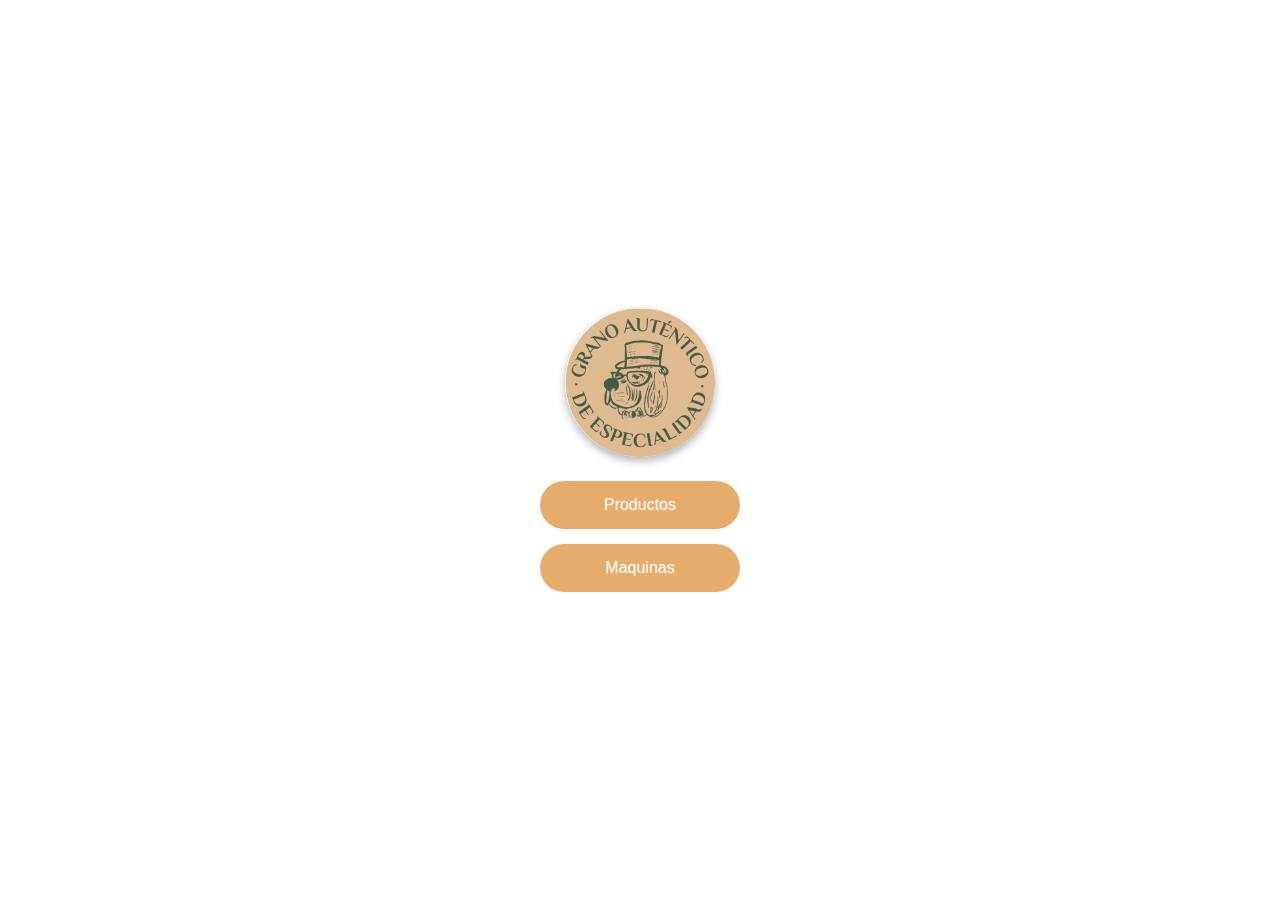
<file: pages/index.html>
<!DOCTYPE html>
<html lang="en">
<head>
    <meta charset="UTF-8">
    <meta name="viewport" content="width=device-width, initial-scale=1.0">
    <title>Grano Autentico</title>
    <link rel="stylesheet" href="/Styles/styles.css">
</head>
<body>
    <header>
        <div class="logo-container">
        <img src="/img/logo.jpg" alt="Logo de la Empresa" class="logo">
        </div>
    </header>
    <!-- Contenedor de botones -->
    <div class="botones-container">
        <button onclick="window.location.href='/pages/productos.html'">Productos</button>
        <button onclick="window.location.href='/pages/maquinas.html'">Maquinas</button>
    </div>
    
    
</body>
</html>
</file>
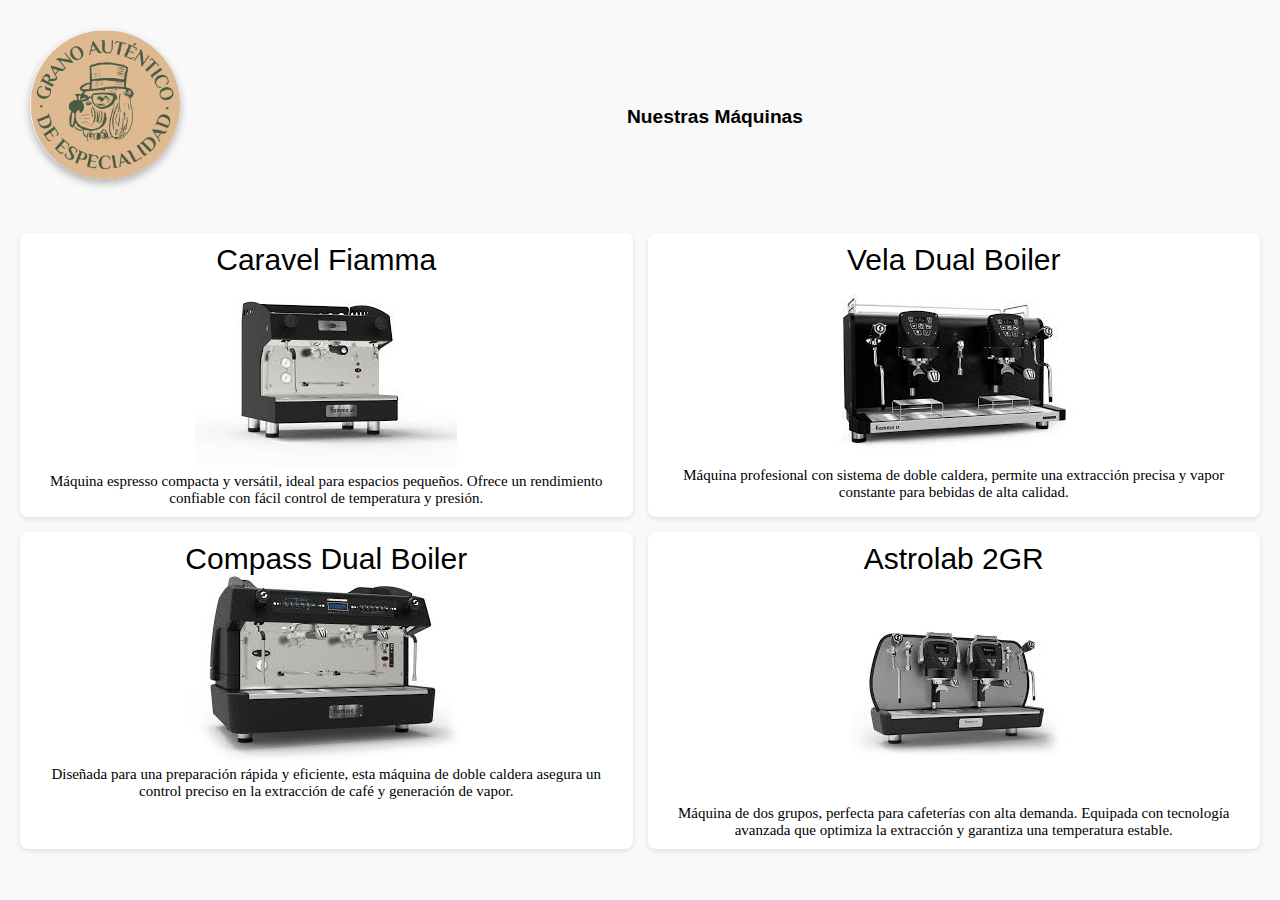
<file: pages/maquinas.html>
<!DOCTYPE html>
<html lang="es">
<head>
  <meta charset="UTF-8">
  <meta name="viewport" content="width=device-width, initial-scale=1.0">
  <title>Máquinas</title>
  <link rel="stylesheet" href="/Styles/estilos.css">
</head>
<body>

  <section class="seccion-maquinas">
    <header>
      <div class="logo-container">
        <img onclick="window.location.href='/pages/index.html'" src="/img/logo.jpg" alt="Logo de la Empresa" class="logo">
      </div>
      <h1>Nuestras Máquinas</h1>
    </header>
    <div class="grid-maquinas">
      <div class="maquina">
        <p class="titulo">Caravel Fiamma</p>
        <img src="[data-uri]" alt="Máquina 1">
        <p class="descripcion">Máquina espresso compacta y versátil, ideal para espacios pequeños. Ofrece un rendimiento confiable con fácil control de temperatura y presión.</p>
      </div>
      <div class="maquina">
        <p class="titulo">Vela Dual Boiler</p>
        <img src="[data-uri]" alt="Máquina 2">
        <p class="descripcion">Máquina profesional con sistema de doble caldera, permite una extracción precisa y vapor constante para bebidas de alta calidad.</p>
      </div>
      <div class="maquina">
        <p class="titulo">Compass Dual Boiler</p>
        <img src="[data-uri]" alt="Máquina 3">
        <p class="descripcion">Diseñada para una preparación rápida y eficiente, esta máquina de doble caldera asegura un control preciso en la extracción de café y generación de vapor.</p>
      </div>
      <div class="maquina">
        <p class="titulo">Astrolab 2GR</p>
        <img src="[data-uri]" alt="Máquina 4">
        <p class="descripcion">Máquina de dos grupos, perfecta para cafeterías con alta demanda. Equipada con tecnología avanzada que optimiza la extracción y garantiza una temperatura estable.</p>
      </div>
    </div>
  </section>

</body>
</html>
</file>
<file: Styles/styles.css>
/* Estilos básicos */
* {
    margin: 0;
    padding: 0;
    box-sizing: border-box;
}

body {
    background-color: #white;
    display: flex;
    flex-direction: column;
    align-items: center;
    justify-content: center;
    min-height: 100vh;
    font-family: Arial, sans-serif;
}

/* Logo */
.logo-container {
    margin-bottom: 20px;
}

.logo {
    width: 150px; /* Ajusta el tamaño del logo */
    height: auto;
    box-shadow: 0px 4px 8px rgba(0, 0, 0, 0.3); /* Sombra */
    border-radius: 100%;
}

/* Botones */
.botones-container {
    display: flex;
    flex-direction: column;
    align-items: center;
    gap: 15px; /* Espacio entre botones */
    
}

button {
    width: 200px;
    padding: 15px 30px;
    font-size: 16px;
    background-color: #E6AC6E;
    color: white;
    border: none;
    border-radius: 50px;
    cursor: pointer;
    transition: background-color 0.3s;
}

button:hover {
    background-color: #45a049; /* Color de fondo al pasar el ratón */
}
</file>
<file: Styles/estilos.css>
/* Reset básico */
* {
    margin: 0;
    padding: 0;
    box-sizing: border-box;
  }
  
  body {
    font-family: Arial, sans-serif;
    background-color: #f9f9f9;
  }
  
  header {
    display: flex;
    align-items: center;
    padding: 10px;
  }
  
  .boton-regresar {
    font-size: 1.5rem;
    background: none;
    border: none;
    cursor: pointer;
    color: #333;
  }
  
  h1 {
    flex: 1;
    text-align: center;
    font-size: 1.2rem;
  }
  
  .seccion-productos, .seccion-maquinas {
    padding: 20px;
  }
  
  .grid-productos, .grid-maquinas {
    display: grid;
    grid-template-columns: repeat(2, 1fr);
    gap: 15px;
    margin-top: 20px;
  }
  
  .producto {
    background-color: white;
    border-radius: 8px;
    padding: 10px;
    text-align: center;
    box-shadow: 0 2px 5px rgba(0, 0, 0, 0.1);
  }
  .maquina{
    background-color: white;
    border-radius: 8px;
    padding: 10px;
    text-align: center;
    box-shadow: 0 2px 5px rgba(0, 0, 0, 0.1);
  }
  .titulo{
    font-size: 30px;
    color: black;
    font-family: 'Franklin Gothic Medium', 'Arial Narrow', Arial, sans-serif
  }
  .descripcion{
    font-family:'Times New Roman', Times, serif;
    font-size: 15px;
  }
  .producto img{
    max-width: 30%;
    border-radius: 5px;
  }
  .maquina img{
    max-width: 500%;
    border-radius: 5px;
  }
  .producto p{
    font-size: 20px;
    font-family:'Franklin Gothic Medium', 'Arial Narrow', Arial, sans-serif ;
  }
  .menu {
    display: flex;
    justify-content: space-around;
    padding: 15px 0;
    margin-top: 20px;
    background-color: #f5f5f5;
  }
  
  .menu a {
    text-decoration: none;
    color: #333;
    font-weight: bold;
  }
  
  .menu a:hover {
    color: #ff5722;
  }
  .logo-container {
    margin-bottom: 20px;
}

.logo {
    width: 150px; /* Ajusta el tamaño del logo */
    height: auto;
    box-shadow: 0px 4px 8px rgba(0, 0, 0, 0.3); /* Sombra */
    border-radius: 100%;
}
</file>
